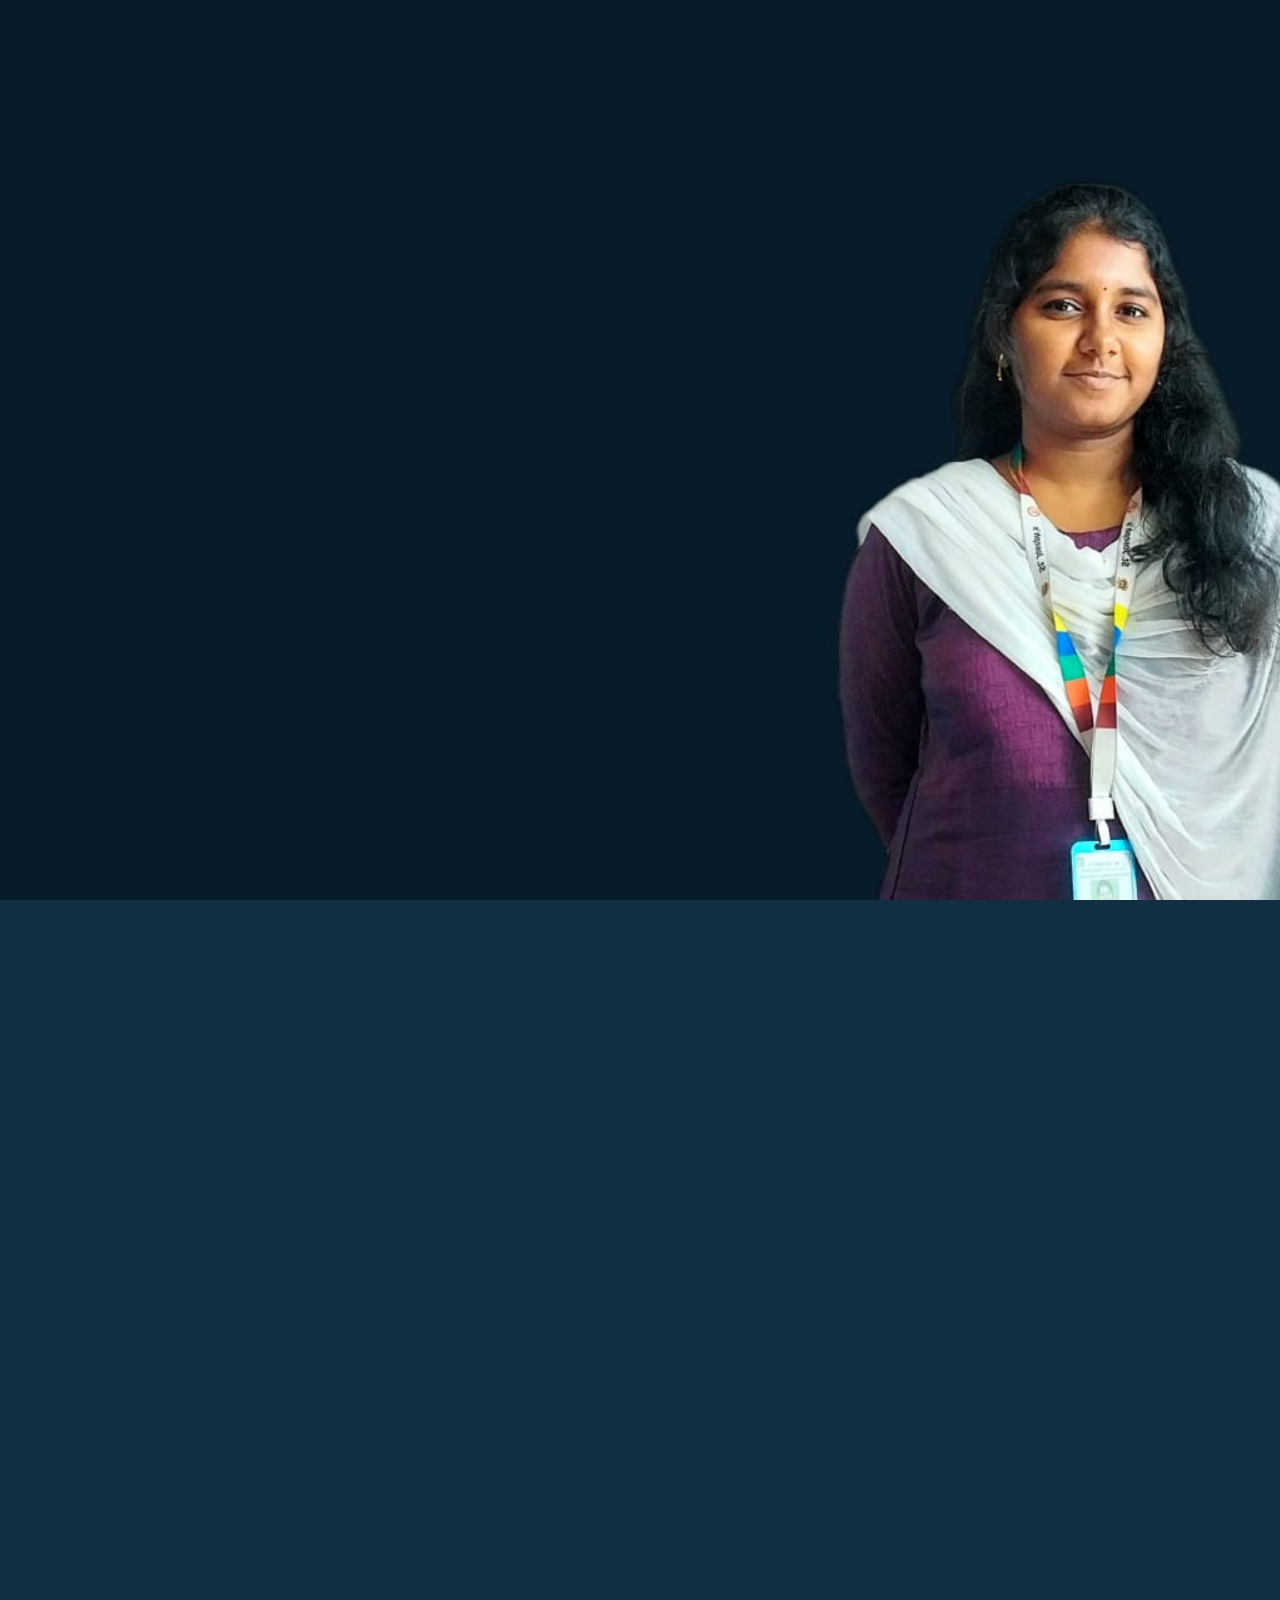
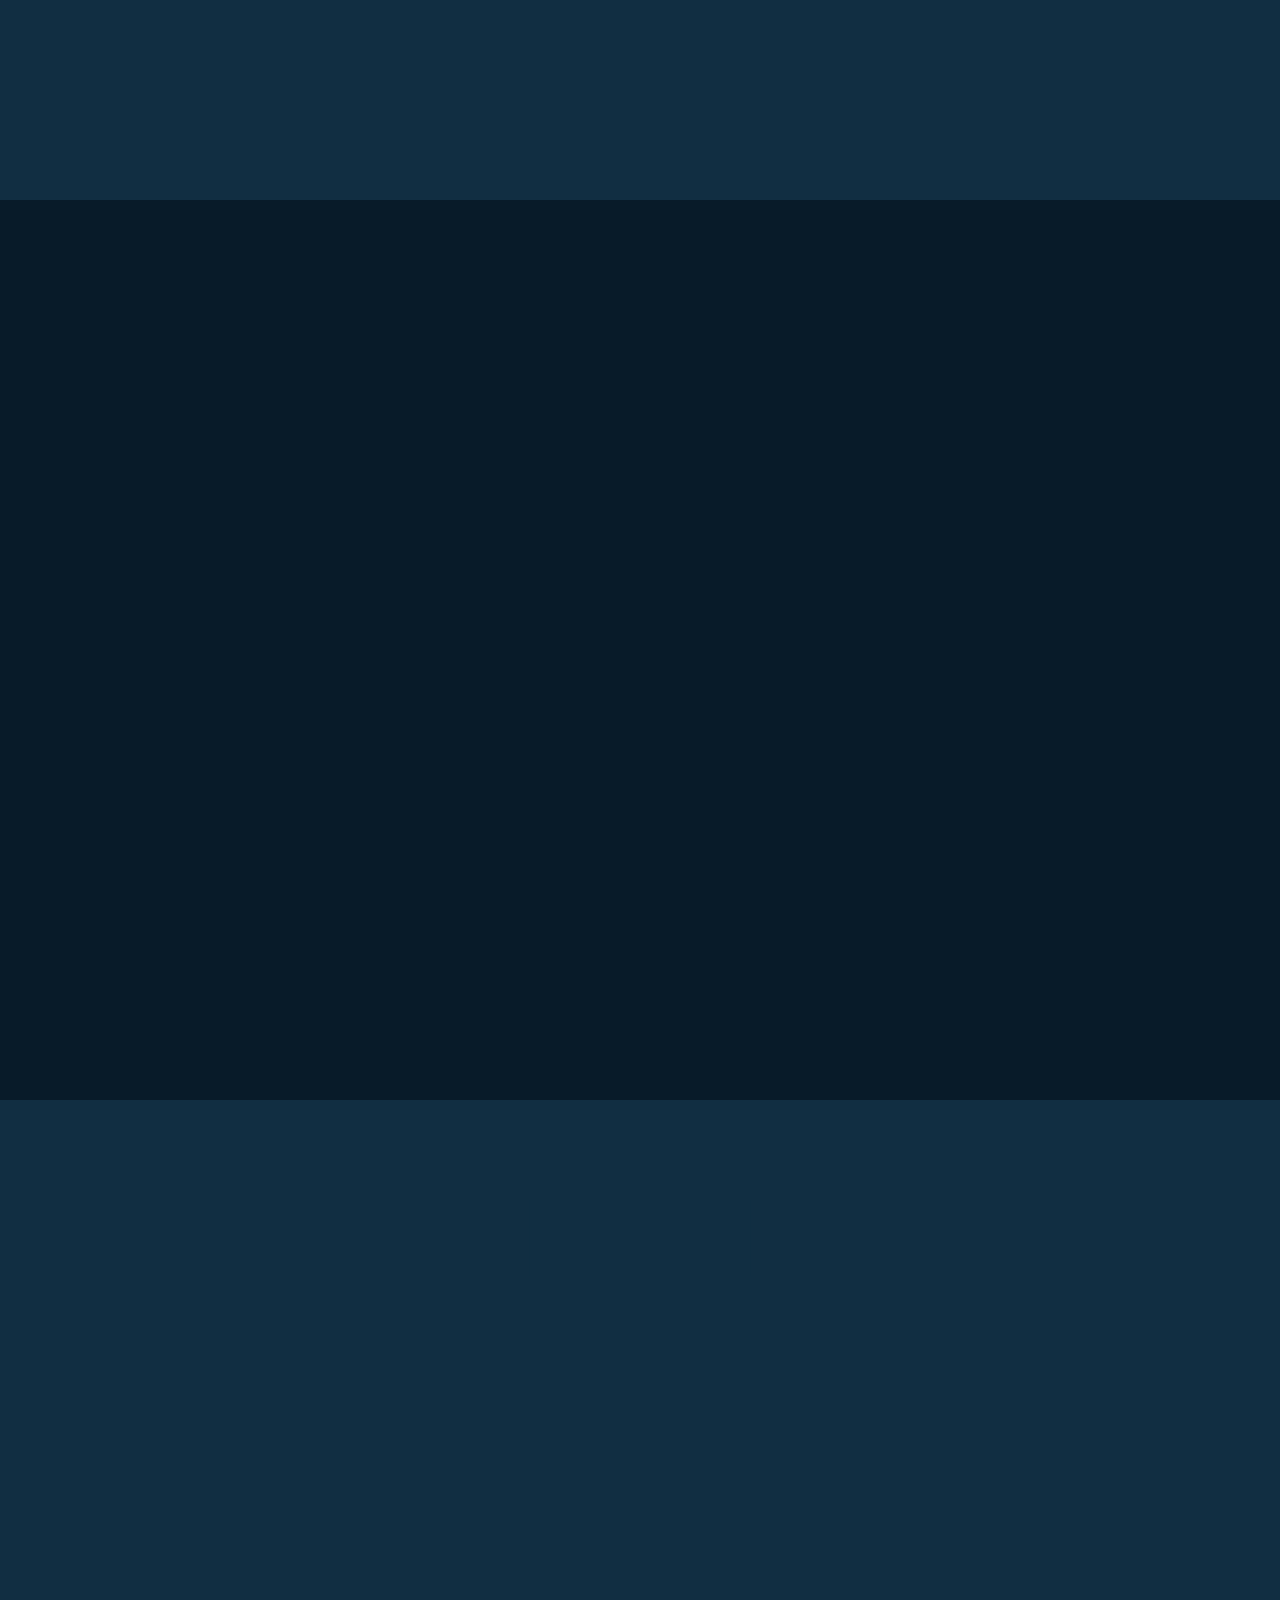
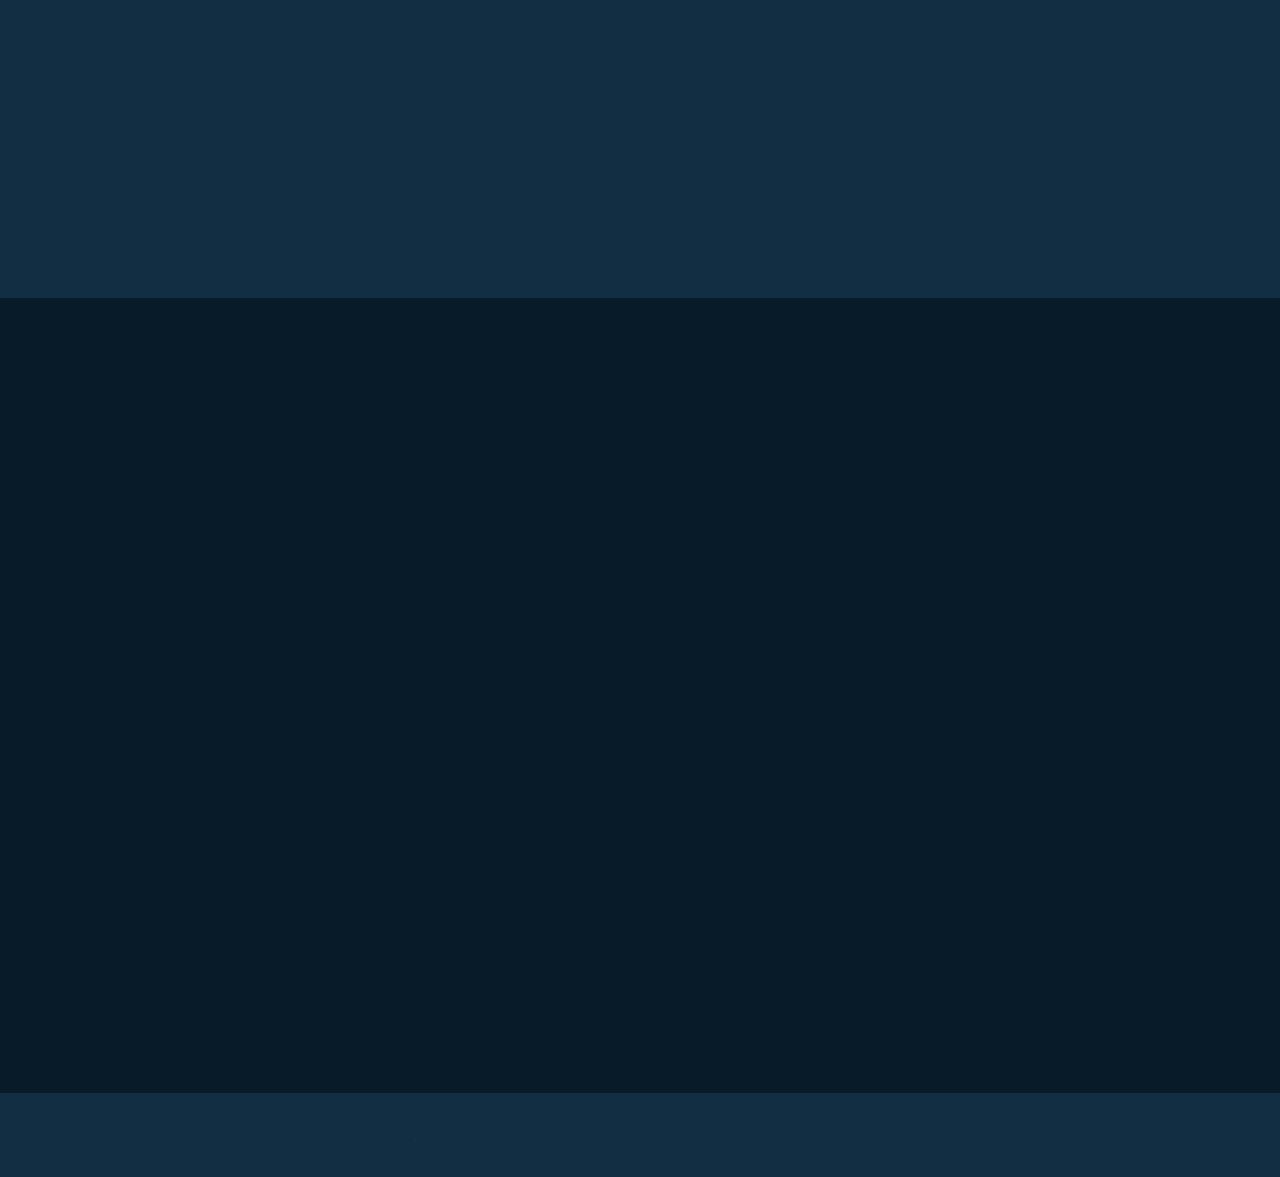
<file: index.html>
<!DOCTYPE html>
<html lang="en">
<head>
    <meta charset="UTF-8">
    <meta name="viewport" content="width=device-width, initial-scale=1.0">
    <title>My Portfolio</title>
    <link rel="stylesheet" href="styles.css">
    <link href='https://unpkg.com/boxicons@2.1.4/css/boxicons.min.css' rel='stylesheet'>

</head>
<body>
    <main>
    <header class="header">
        <a href="#" class="logo">Suriyasri.<span class="animate" style="--i:1;"></span></a>
        <div class="bx bx-menu" id="menu-icon"></div>
        <nav class="navbar">
            <a href="#home" class="active">Home</a>
            <a href="#about">About</a>
            <a href="#education">Education</a>
            <a href="#skills">Skills</a>
            <a href="#contact">Contact</a>
            <span class="active-nav"></span>
            <span class="animate" style="--i:2;"></span>
        </nav>
    </header>
    <section class="home show-animate" id="home">
        <div class="home-content">
            <h1>Hi, I'm <span>Suriyasri S</span><span class="animate" style="--i:2;"></span></h1>
            <div class="text-animate">
                <h3>Frontend Developer</h3>
                <span class="animate" style="--i:3;"></span>
            </div>
            <p>A self-motivated and detail-oriented B.Tech student in Information Technology with expertise in programming and a
                strong focus on web development.
                <span class="animate" style="--i:4;"></span></p>
                <div class="btn-box">
                    <a href="#" class="btn">Hire Me</a>
                    <a href="#" class="btn">Let's Talk</a>
                    <span class="animate" style="--i:5;"></span>
                </div>
        </div>
        <div class="home-sci">
            <a href="https://www.linkedin.com/in/suriyasri-s-1322a525a"><i class='bx bxl-linkedin' ></i></a>
            <a href="mailto:suriyasrimohan@gmail.com"><i class='bx bxl-gmail' ></i></a>
            <a href="https://github.com/suriyasrimohan"><i class='bx bxl-github' ></i></a>
            <span class="animate" style="--i:6;"></span>
            
        </div>
        <div class="home-imgHover"></div>
        <span class="animate home-img" style="--i:7;"></span>
    </section>
    <section class="about" id="about">
        <h2 class="heading">About <span>Me</span><span class="animate scroll" style="--i:1;"></span></h2>
        <div class="about-img">
            <img src="suriya-about.jpg" alt="">
            <span class="circle-spin"></span>
            <span class="animate scroll" style="--i:2;"></span>
        </div>
        <div class="about-content">
            <h3>Frontend Developer!<span class="animate scroll" style="--i:3;"></span></h3>
            <p>A self-motivated and detail-oriented B.Tech student in Information Technology with expertise in programming and a
                strong focus on web development. I am actively exploring the creation of a new website to apply my skills in a
                practical setting. Committed to learning and growing, I aim to bring my technical abilities and creativity to a dynamic
                professional environment.
                <span class="animate scroll" style="--i:4;"></span>
            </p>
                <div class="btn-box btns">
                    <a href="#" class="btn">Read More</a>
                    <span class="animate scroll" style="--i:5;"></span>
                </div>
        </div>
    </section>
    <section class="education" id="education">
        <h2 class="heading">My <span>Journey</span><span class="animate scroll" style="--i:1;"></span></h2>
        <!-- Navigation Tabs -->
        <nav class="tabs">
          <button class="tab-btn active" data-target="education-content">Education</button>
          <button class="tab-btn" data-target="experience-content">Experience</button>
          <button class="tab-btn" data-target="certifications-content">Certifications</button>
          <span class="animate scroll" style="--i:2;"></span>
        </nav>
    
        <!-- Content Sections -->
        <div class="content-container">
          <!-- Education Section -->
          <div id="education-content" class="tab-content active">
            <h3 class="tittle">Education</h3>
            <div class="education-box">
              <div class="education-content">
                <div class="content">
                  <div class="year"><i class='bx bxs-calendar'></i>2022-2026</div>
                  <h3>B.Tech Information Technology</h3>
                  <p style="font-size: large;">St. Joseph's College Of Engineering - OMR</p>
                  <p style="font-size: medium;"><strong>CGPA: </strong> 8.91 </p>
                </div>
              </div>
            </div>
            <span class="animate scroll" style="--i:3;"></span>
          </div>
    
          <!-- Experience Section -->
          <div id="experience-content" class="tab-content">
            <h3 class="tittle">Experience</h3>
            <div class="education-box">
              <div class="education-content">
                <div class="content">
                  <div class="year"><i class='bx bxs-calendar'></i>July 2024</div>
                  <h3>Web Development</h3>
                  <p>The National Small Industries Corporation Limited - Guindy</p>
                </div>
              </div>
            </div>
          </div>
    
          <!-- Certifications Section -->
          <div id="certifications-content" class="tab-content">
            <h3 class="tittle">Certifications</h3>
            <div class="certification-list">
                <div class="certification-item">
                    <h4>Typewriting</h3>
                    <ul>
                        <li><strong>English - Higher</strong> (Government)</li>
                        <li><strong>Tamil - Higher</strong> (Government)</li>
                    </ul>
                </div>
                <div class="certification-item">
                    <h4>Programming in Java</h4>
                    <p>NPTEL</p>
                </div>
                <div class="certification-item">
                    <h4>Problem Solving Through Programming in C</h4>
                    <p>NPTEL</p>
                </div>
                <div class="certification-item">
                    <h4>Data Structure and Algorithms Using Java</h4>
                    <p>NPTEL</p>
                </div>
                <div class="certification-item">
                    <h4>Java Fundamentals</h4>
                    <p>ORACLE</p>
                </div>
                <div class="certification-item">
                    <h4>Data Structures Using Java</h4>
                    <p>Infosys SpringBoard</p>
                </div>
                <div class="certification-item">
                    <h4>Introduction to Front-End Development</h4>
                    <p>Coursera</p>
                </div>
                <div class="certification-item">
                    <h4>HTML, CSS, SQL</h4>
                    <p>PrepInsta</p>
                </div>
            </div>
        </div>
        
        </div>
      </section>


    <section class="skills" id="skills">
        <h2 class="heading">My <span>Skills</span><span class="animate scroll" style="--i:1;"></span></h2>
        <div class="skills-row">
            <div class="skills-column">
                <h3 class="title">Programming Languages<span class="animate scroll" style="--i:2;"></span></h3>
                <div class="skills-box">
                    <div class="skills-content">
                        <div class="progress">
                            <h3>Java<span>90%</span></h3>
                            <div class="bar"><span></span></div>
                        </div>
                        <div class="progress">
                            <h3>C<span>90%</span></h3>
                            <div class="bar"><span></span></div>
                        </div>
                        <div class="progress">
                            <h3>Python<span>70%</span></h3>
                            <div class="bar"><span></span></div>
                        </div>
                    </div>
                    <span class="animate scroll" style="--i:3;"></span>
                </div>
            </div>
            <div class="skills-column">
                <h3 class="title">Web Development<span class="animate scroll" style="--i:5;"></span></h3>
                <div class="skills-box">
                    <div class="skills-content">
                        <div class="progress">
                            <h3>HTML<span>90%</span></h3>
                            <div class="bar"><span></span></div>
                        </div>
                        <div class="progress">
                            <h3>CSS<span>80%</span></h3>
                            <div class="bar"><span></span></div>
                        </div>
                        <div class="progress">
                            <h3>JavaScript<span>50%</span></h3>
                            <div class="bar"><span></span></div>
                        </div>
                        <div class="progress">
                            <h3>ReactJS<span>50%</span></h3>
                            <div class="bar"><span></span></div>
                        </div>
                        <div class="progress">
                            <h3>SQL<span>70%</span></h3>
                            <div class="bar"><span></span></div>
                        </div>
                    </div>
                    <span class="animate scroll" style="--i:6;"></span>
                </div>
            </div>
        </div>

    </section>
    <section class="contact" id="contact">
        <h2 class="heading">Contact <span>Me!</span><span class="animate scroll" style="--i:1;"></span></h2>
        <form action="#">
            <div class="input-box">
                <div class="input-field">
                    <input type="text" placeholder="Name" required>
                    <span class="focus"></span>
                </div>
                <div class="input-field">
                    <input type="text" placeholder="Email Address" required>
                    <span class="focus"></span>
                </div>
                <span class="animate scroll" style="--i:3;"></span>
            </div>
            <div class="input-box">
                <div class="input-field">
                    <input type="number" placeholder="Mobile Number" required>
                    <span class="focus"></span>
                </div>
                <div class="input-field">
                    <input type="text" placeholder="Email Subject" required>
                    <span class="focus"></span>
                </div>
                <span class="animate scroll" style="--i:5;"></span>
            </div>
            <div class="textarea-field">
                <textarea name="" id="" cols="30" rows="10" placeholders="Your Message" required></textarea>
                <span class="focus"></span>
                <span class="animate scroll" style="--i:7;"></span>
            </div>
            <div class="btn-box btns">
                <button type="submit" class="btn">Submit</button>
                <span class="animate scroll" style="--i:9;"></span>
            </div>


        </form>
    </section>
</main>
    <footer class="footer">
        <div class="footer-text">
            <p>Copyright &copy; 2025||All Rights Reserved.</p>
            <span class="animate scroll" style="--i:1;"></span>
        </div>
        <div class="footer-iconTop">
            <a href="#"><i class='bx bx-up-arrow-alt'></i></a>
            <span class="animate scroll" style="--i:3;"></span>
        </div>
    </footer>
    <script src="script.js"></script>
</body>
</html>
</file>
<file: styles.css>
@import url('https://fonts.googleapis.com/css2?family=Poppins:wght@300;400;500;600;700;800;900&display=swap');
*{
    margin:0;
    padding:0;
    font-family:'Poppins',sans-serif;
    box-sizing: border-box;
    text-decoration:none;
    border:none;
    outline:none;
    scroll-behavior:smooth;
}
:root{
    --bg-color:#081b29;
    --second-bg-color:#112e42;
    --text-color:#ededed;
    --main-color:#00abf0;
}
html{
    font-size:62.5%;
    overflow-x:hidden;
}
main{
    flex:1;
}
body{
    background:var(--bg-color);
    color:var(--text-color);
}
.header{
    position:fixed;
    top:0;
    left:0;
    width:100%;
    padding:2rem 9%;
    background:transparent;
    display:flex;
    justify-content:space-between;
    align-items:center;
    z-index:100;
    transition:.3s;

}
.header.sticky{
    background:var(--bg-color);
}
.logo{
    position:relative;
    font-size:2.5rem;
    color:var(--text-color);
    font-weight:600;
}
.navbar{
    position:relative;
}
.navbar a{
    font-size:1.7rem;
    color:var(--text-color);
    font-weight:500;
    margin-left:3.5rem;
    transition: .3s;
}
.navbar a:hover,
.navbar a.active{
    color:var(--main-color);
}
#menu-icon{
    position:relative;
    font-size:3.6rem;
    color:var(--text-color);
    cursor:pointer;
    display:none;
}
section{
    min-height:100vh;
    padding:10rem 9% 2rem;
}
.home{
    display:flex;
    align-items:center;
    padding:0 9%;
    background:url('suriya-desk.jpg');
    background-size: cover;
    background-position: center ;

}
.home-content{
    max-width:60rem;
    z-index:99;
}
.home-content h1{
    position:relative;
    display:inline-block;
    font-size:5.6rem;
    font-weight:700;
    line-height:1.3;

}
.home-content h1 span{
    color:var(--text-color);
}
.home-content .text-animate{
    position:relative;
    width:32.8rem;
}
.home-content .text-animate h3{
    font-size:3.2rem;
    font-weight:700;
    color:transparent;
    -webkit-text-stroke:.7px var(--main-color);
    background-image: linear-gradient(var(--main-color),var(--main-color));
    background-repeat:no-repeat;
    -webkit-background-clip:text;
    background-position:-33rem 0;
    
}
.home-content .home-content .text-animate h3{
    animation:homeBgText 6s linear infinite;
    animation-delay:2s;
}

.home-content .text-animate h3::before{
    content:'';
    position:absolute;
    top:0;
    left:0;
    width:0;
    height:100%;
    border-right:2px solid var(--main-color);
    z-index:-1;
    
}
.home.show-animate .home-content .text-animate h3::before{
    animation:homeCursorText 6s linear infinite;
    animation-delay:2s;
}
.home-content p{
    position:relative;
    font-size:1.6rem;
    margin:2rem 0 4rem;
}
.btn-box{
    position:relative;
    display:flex;
    justify-content: space-between;
    width:34.5rem;
    height:5rem;
}
.btn-box .btn{
    position:relative;
    display:inline-flex;
    justify-content: center;
    align-items:center;
    width: 15rem;
    height:100%;
    background:var(--main-color);
    border:.2rem solid var(--main-color);
    border-radius:.8rem;
    font-size:1.8rem;
    font-weight:600;
    letter-spacing:.1rem;
    color:var(--bg-color);
    z-index:1;
    overflow:hidden;
    transition: .5s;
}
.btn-box .btn:hover{
    color:var(--main-color);
}
.btn-box .btn:nth-child(2){
    background: transparent;
    color:var(--main-color);
}
.btn-box .btn:nth-child(2):hover{
    color:var(--bg-color);
}
.btn-box .btn:nth-child(2)::before{
    background:var(--main-color);
}
.btn-box .btn::before{
    content:'';
    position:absolute;
    top:0;
    left:0;
    width:0;
    height:100%;
    background:var(--bg-color);
    z-index:-1;
    transition:.5s;
}
.btn-box .btn:hover::before{
    width:100%;
}
.home-sci{
    position:absolute;
    bottom:4rem;
    width:170px;
    display:flex;
    justify-content: space-between;
}

.home-sci a{
    position:relative;
    display:inline-flex;
    justify-content: center;
    align-items:center;
    width:40px;
    height:40px;
    background:transparent;
    border:.2rem solid var(--main-color);
    border-radius:50%;
    font-size:20px;
    color:var(--main-color);
    z-index: 1;
    overflow:hidden;
    transition:.5s;
}
.home-sci a:hover{
    color:var(--bg-color);
}
.home-sci a::before{
    content:'';
    position:absolute;
    top:0;
    left:0;
    width:0;
    height:100%;
    background: var(--main-color);
    z-index:-1;
    transition:.5s;

}
.home-sci a:hover::before{
    width:100%;
}
.home-imgHover{
    position:absolute;
    top:0;
    right:0;
    width:45%;
    height:100%;
    background:transparent;
    transition:3s;
}

.home-imgHover:hover{
    background: var(--bg-color);
    opacity:.8;

}


.about{
    display:flex;
    justify-content: center;
    align-items: center;
    flex-direction:column;
    gap:2rem;
    background:var(--second-bg-color);
    padding-bottom:6rem;
}
.heading{
    position:relative;   
    font-size: 5rem;
    margin-bottom:3rem;
    text-align: center;
}
span{
    color:var(--main-color);
}

.about-img{
    position:relative;
    width:25rem;
    height:25rem;
    border-radius:50%;
    display:flex;
    justify-content:center;
    align-items:center;
}
.about-img img{
    width:90%;
    height:90%;
    border-radius: 50%;
    border: .2rem solid var(--main-color);
}
.about-img .circle-spin{
    position:absolute;
    top:50%;
    left:50%;
    transform:translate(-50%,-50%) rotate(0);
    width:100%;
    height:100%;
    border-radius: 50%;
    border-top: .2rem solid var(--second-bg-color);
    border-bottom: .2rem solid var(--second-bg-color);
    border-left: .2rem solid var(--main-color);
    border-right: .2rem solid var(--main-color);
    animation:aboutSpinner 8s linear infinite;
}
.about-content{
    text-align:center;
}
.about-content h3{
    position:relative;
    display:inline-block;
    font-size: 2.6rem;
}
.about-content p{
    position:relative;
    font-size: 1.6rem;
    margin:2rem 0 3rem;
}
.btn-box.btns{
    display:inline-block;
    width:15rem;
}
.btn-box.btns a::before{
    background: var(--second-bg-color);

}



section#education {
    padding: 4rem 2rem;
    text-align: center;
    display: flex;
    justify-content: center;
    align-items: center;
    flex-direction: column;
    gap: 2rem;
}
.heading{
    font-size: 5rem;
    margin-bottom:3rem;
    text-align: center;
}


section#education .heading span {
        color:var(--main-color);
    
}

/* Centering content container */
.content-container {
    display: flex;
    flex-direction: column;
    justify-content: center;
    align-items: center;
    gap: 2rem;
    background-color: var(--second-bg-color);
    padding: 3rem;
    border-radius: 1rem;
    box-shadow: 0 4px 10px rgba(0, 0, 0, 0.2);
    width: 90%;
    max-width: 800px;
    margin: 0 auto;
    text-align: center;
}

/* Tabs setup */
.tabs {
    position:relative;
    display: inline-block;
    justify-content: center;
    gap: 1.5rem;
    margin-bottom: 2rem;
}

.tabs .tab-btn {
    padding: 1rem 2rem;
    border: 0.2rem solid var(--main-color);
    border-radius: 0.5rem;
    background: transparent;
    color: var(--main-color);
    font-size: 1.2rem;
    font-weight: bold;
    cursor: pointer;
    transition: 0.3s;
}

.tabs .tab-btn.active,
.tabs .tab-btn:hover {
    background: var(--main-color);
    color: var(--bg-color);
}

/* Tab content visibility */
.tab-content {
    width: 100%;
    display: none;
    animation: fadeIn 0.5s;
}

.tab-content.active {
    display: block;
    width: 100%;
}

/* Education, Experience, Certifications Sections */
.tab-content .tittle {
    font-size: 1.8rem;
    color: var(--hover-color);
    margin-bottom: 1rem;
}

.education-box {
    margin: 1rem 0;
    padding: 1rem;
    background-color: var(--bg-color);
    border-radius: 0.5rem;
    box-shadow: 0 2px 5px rgba(0, 0, 0, 0.2);
}

.education-box .education-content {
    display: flex;
    flex-direction: column;
    gap: 1rem;
}

.education-box .education-content .content {
    display: flex;
    flex-direction: column;
    align-items: flex-start;
    gap: 0.5rem;
    color: var(--text-color);
}

.education-box .education-content .content .year {
    font-size: 1rem;
    font-weight: bold;
    color: var(--main-color);
    display: flex;
    align-items: center;
    gap: 0.5rem;
}

.education-box .education-content .content h3 {
    font-size: 1.5rem;
    margin: 0;
}

.education-box .education-content .content p {
    font-size: 1rem;
    margin: 0;
}

.education-box .education-content ul {
    list-style-type: disc;
    margin: 0;
    padding-left: 1.5rem;
}

.education-box .education-content ul li {
    font-size: 1.2rem;
    margin-bottom: 0.5rem;
}

/* Animations */
@keyframes fadeIn {
    from {
        opacity: 0;
        transform: translateY(10px);
    }
    to {
        opacity: 1;
        transform: translateY(0);
    }
}

/* Certifications Section */
#certifications-content {
    background-color: var(--second-bg-color);
    padding: 2rem;
    border-radius: 1rem;
    box-shadow: 0 4px 10px rgba(0, 0, 0, 0.2);
    margin-top: 2rem;
    text-align: center;
}

.certification-list {
    display: flex;
    flex-wrap: wrap;
    justify-content: center;
    gap: 1rem;
}

.certification-item {
    background-color: var(--bg-color);
    padding: 1.5rem;
    border-radius: 0.5rem;
    box-shadow: 0 2px 5px rgba(0, 0, 0, 0.1);
    width: 200px;
    text-align: center;
    transition: transform 0.3s ease, box-shadow 0.3s ease;
}

.certification-item:hover {
    transform: translateY(-10px);
    box-shadow: 0 6px 15px rgba(0, 0, 0, 0.1);
}

.certification-item h4 {
    font-size: 1.3rem;
    color: var(--main-color);
    margin-bottom: 1rem;
}

.certification-item p {
    font-size: 1rem;
    color: var(--text-color);
}

/* Optional - Remove points and create a more modern design */
ul {
    list-style-type: none;
    padding: 0;
    margin: 0;
}

ul li {
    display: inline-block;
    margin: 0.5rem;
}

/* Add hover effect on each certification */
ul li:hover {
    background-color: var(--main-color);
    color: var(--bg-color);
    padding: 0.5rem;
    border-radius: 0.5rem;
}

/* Make the title bold */
.certifications-content h3 {
    font-size: 2rem;
    color: var(--main-color);
    font-weight: bold;
    margin-bottom: 1rem;
}




.skills{
    min-height:auto;
    padding-bottom:7rem;
    background:var(--second-bg-color);
}
.skills h2{
    display: inline-block;
    left:50%;
    transform: translateX(-50%);
}
.skills .skills-row{
    display:flex;
    flex-wrap:wrap;
    gap:5rem;
}
.skills-row .skills-column{
    flex:1 1 40rem;
}
.skills-column .title{
    position: relative;
    display: inline-block;
    font-size:2.5rem;
    margin: 0 0 1.5rem;
}
.skills-column .skills-box{
    position: relative;
}
.skills-box .skills-content{
    position:relative;
    border:.2rem solid var(--main-color);
    border-radius:.6rem;
    padding:.5rem 1.5rem;
    z-index:1;
    overflow:hidden;
}
.skills-box .skills-content::before{
    content:'';
    position:absolute;
    top:0;
    left:0;
    width:0;
    height: 100%;
    background:var(--bg-color);
    z-index:-1;
    transition:.5s;
}
.skills-box .skills-content:hover::before{
    width:100%;
}
.skills-content .progress{
    padding:1rem 0;
}
.skills-content .progress h3{
    font-size:1.7rem;
    display:flex;
    justify-content:space-between;
}
.skills-content .progress h3 span{
    color:var(--text-color);
}
.skills-content .progress .bar{
    height:2.5rem;
    border-radius:.6rem;
    border:.2rem solid var(--main-color);
    padding:.5rem;
    margin:1rem 0;
}
.skills-content .progress .bar span{
    display:block;
    height:100%;
    border-radius:.3rem;
    background:var(--main-color);
}
.skills-column:nth-child(1) .skills-content .progress:nth-child(1) .bar span{
    width:90%;
}
.skills-column:nth-child(1) .skills-content .progress:nth-child(2) .bar span{
    width:90%;
}
.skills-column:nth-child(1) .skills-content .progress:nth-child(3) .bar span{
    width:70%;
}

.skills-column:nth-child(2) .skills-content .progress:nth-child(1) .bar span{
    width:90%;
}
.skills-column:nth-child(2) .skills-content .progress:nth-child(2) .bar span{
    width:80%;
}
.skills-column:nth-child(2) .skills-content .progress:nth-child(3) .bar span{
    width:50%;
}
.skills-column:nth-child(2) .skills-content .progress:nth-child(4) .bar span{
    width:50%;
}
.skills-column:nth-child(2) .skills-content .progress:nth-child(5) .bar span{
    width:70%;
}


.contact{
    min-height:auto;
    padding-bottom:7rem;
}
.contact h2{
    display: inline-block;
    left:50%;
    transform:translateX(-50%);
}
.contact form{
    max-width:70rem;
    margin:0 auto;
    text-align:center;
}
.contact form .input-box{
    position:relative;
    display:flex;
    justify-content: space-between;
    flex-wrap:wrap;
}
.contact form .input-box .input-field{
    position:relative;
    width:49%;
    margin:.8rem 0;
}
.contact form .input-box .input-field input,
.contact form .textarea-field textarea{
    width:100%;
    height:100%;
    padding:1.5rem;
    font-size:1.6rem;
    color:var(--text-color);
    background:transparent;
    border-radius:.6rem;
    border:.2rem solid var(--main-color);
}
.contact form .input-box .input-field input::placeholder,
.contact form .textarea-field textarea::placeholder{
    color:var(--text-color);
}
.contact form .focus{
    position:absolute;
    top:0;
    left:0;
    width:0;
    height:100%;
    background:var(--second-bg-color);
    border-radius:.6rem;
    z-index:-1;
    transition:.5s;
}
.contact form .input-box .input-field input:focus~.focus,
.contact form .input-box .input-field input:valid~.focus,
.contact form .textarea-field textarea:focus~.focus,
.contact form .textarea-field textarea:valid~.focus{
    width:100%;
}

.contact form .textarea-field{
    position:relative;
    margin:.8rem 0 2.7rem;
    display:flex;
}
.contact form .textarea-field textarea{
    resize:none;
}
.contact form .btn-box.btns .btn{
    cursor:pointer;
}
.footer{
    display:flex;
    justify-content: space-between;
    align-items: center;
    flex-wrap: wrap;
    padding:2rem 9%;
    background:var(--second-bg-color);
    width:100%;
    position:relative;
}
.footer-text{
    position: relative;
}
.footer-text p{
    font-size:1.6rem;
}
.footer-iconTop{
    position: relative;
}
.footer-iconTop a{
    position:relative;
    display:inline-flex;
    justify-content: center;
    align-items: center;
    padding:0.8rem;
    background: var(--main-color);
    border:0.2rem solid var(--main-color);
    border-radius:0.6rem;
    z-index:1;
    
}
.footer-iconTop a::before{
    content:'';
    position:absolute;
    top:0;
    left:0;
    width:0;
    height:100%;
    background:var(--second-bg-color);
    z-index:-1;
    transition:0.5s;
}
.footer-iconTop a:hover::before{
    width:100%;
}
.footer-iconTop a i{
    font-size:2.4rem;
    color:var(--bg-color);
    transition:.5s;
}
.footer-iconTop a:hover i{
    color:var(--main-color);
}

.animate{
    position:absolute;
    top:0;
    right:0;
    width:100%;
    height:100%;
    background:var(--bg-color);
    z-index: 98;
}
.animate.home-img{
    width:50%;
}
.logo .animate,
.navbar .animate,
#menu-icon .animate,
.home.show-animate .animate{
    animation:showRight 1s ease forwards;
    animation-delay:calc(.3s * var(--i));
}
.animate.scroll{
    transition:1s ease;
    transition-delay:calc(.3s / var(--i));
    animation:none;
}
section:nth-child(odd) .animate.scroll,
.footer .animate.scroll{
    background:var(--second-bg-color);
}
.education .education-box .animate.scroll{
    width:105%;
}
.about.show-animate .animate.scroll,
.education.show-animate .animate.scroll,
.skills.show-animate .animate.scroll,
.contact.show-animate .animate.scroll,
.footer.show-animate .animate.scroll{
    transition-delay:calc(.3s * var(--i));
    width:0;
}
.animate {
    position: absolute;
    top: 0;
    left: 0;
    width: 100%;
    height: 100%;
    background: var(--bg-color);
    z-index: 98;
    opacity: 1; /* Initially visible */
    transition: opacity 1s ease-in-out, transform 1s ease-in-out;
}

/* When the section is in view, fade out the overlay */
.education.show-animate .animate.scroll {
    opacity: 0;
    transform: scaleX(0);
    transition: opacity 1s ease-in-out, transform 1s ease-in-out;
}

/* Text is hidden initially */
.education .heading,
.education .tabs,
.education .content-container {
    opacity: 0;
    transform: translateY(50px);
    transition: opacity 1s ease-in-out, transform 1s ease-in-out;
}

/* Once the yellow-green overlay fades out, show the text */
.education.show-animate .heading,
.education.show-animate .tabs,
.education.show-animate .content-container {
    opacity: 1;
    transform: translateY(0);
    transition-delay: 1s; /* Text appears after overlay animation */
}

@media(max-width:1200px){
    html{
        font-size: 55%;
    }
}
@media(max-width:991px){
    .header{
        padding:2rem 4%;
    }
    .section{
        padding:10rem 4% 2rem;
    }
    .home{
        padding:0 4%;
    }
}
@media (max-width:850px){
    .animate.home-img{
        width:55%;
    }
}

@media(max-width:768px){
    .header{
        background: var(--bg-color);
    }
    #menu-icon{
        display:block;
    }
    .navbar{
        position:absolute;
        top:100%;
        left:-100%;
        width:100%;
        padding:1rem 4%;
        background: var(--bg-color);
        box-shadow: 0 .5rem 1rem rgba(0,0,0,.2);
        z-index:1;
        transition:.25s ease;
        transition-delay:.25s;
    }
    .navbar.active{
        left:0;
        transition-delay: 0s;
    }
    .navbar .active-nav{
        position:absolute;
        top:0;
        left:-100%;
        width:100%;
        height:100%;
        background:var(--bg-color);
        border-top: .1rem solid rgba(0,0,0,.2);
        z-index:-1;
        transition:.25s ease;
        transition-delay:0s;
    }
    .navbar.active .active-nav{
        left:0;
        transition-delay:.25s;
    }
    .navbar a{
        display:block;
        font-size: 2rem;
        margin:3rem 0;
        transform:translateX(-20rem);
        transition:.25s ease;
        transition-delay:0s;
    }
    .navbar.active a{
        transform:translateX(0);
        transition-delay:.25s;
    }
    .home-imgHover{
        pointer-events:none;
        background:var(--bg-color);
        opacity:.6;
    }
}
@media(max-width:520px){
    html{
        font-size:50%;
    }
    .home-content h1{
        display:flex;
        flex-direction:column;
    }
    .home-sci{
        width:160px;
    }
    .home-sci a{
        width:38px;
        height:38px;
    }
}
@media(max-width:462px){
    .home-content h1{
        font-size:5.2rem;
    }
    .education{
        padding:10rem 4% 5rem 5%;
    }
    .contact form .input-box .input-field{
        width:100%;  
    }
}
@media(max-width:371px){
    .home{
        justify-content: center;
    }
    .home-content{
        display:flex;
        align-items:center;
        flex-direction:column;
        text-align:center;
    }
    .home-content h1{
        font-size:5rem;
    }
}
@media (max-width: 991px) {
    .footer {
        flex-direction: column;
        text-align: center;
        padding: 2rem 5%;
    }

    .footer-text p {
        font-size: 1.4rem;
    }

    .footer-iconTop {
        margin-top: 1rem;
    }
}

@media (max-width: 768px) {
    .footer {
        flex-direction: column;
        align-items: center;
        padding: 2rem 4%;
    }

    .footer-text p {
        font-size: 1.3rem;
    }

    .footer-iconTop a {
        padding: 0.6rem;
        font-size: 1.8rem;
    }
}

@media (max-width: 520px) {
    .footer {
        padding: 2rem 3%;
    }

    .footer-text p {
        font-size: 1.2rem;
    }

    .footer-iconTop a {
        padding: 0.5rem;
        font-size: 1.6rem;
    }
}

@media (max-width: 462px) {
    .footer {
        flex-direction: column-reverse;
        padding: 2rem 2%;
    }

    .footer-text p {
        text-align: center;
        margin-top: 1rem;
    }

    .footer-iconTop a {
        padding: 0.4rem;
        font-size: 1.5rem;
    }
}

@media (max-width: 371px) {
    .footer {
        padding: 1.5rem 2%;
    }

    .footer-text p {
        font-size: 1.1rem;
    }

    .footer-iconTop a {
        padding: 0.3rem;
        font-size: 1.4rem;
    }
}

@keyframes homeBgText{
    0%,
    10%,
    100%{
        background-position:-33rem 0;
    }
    65%,
    85%{
        background-position: 0 0;
    }
}
@keyframes homeCursorText{
    0%,
    10%,
    100%{
        width:0;
    }
    65%,
    78%,
    85%{
        width:100%;
        opacity:1;
    }
    75%,
    81%{
        opacity:0;
    }
}

@keyframes aboutSpinner {
    100%{
        transform:translate(-50%,-50%) rotate(360deg);
    }
}
@keyframes showRight{
    100%{
        width:0;
    }
}
</file>
